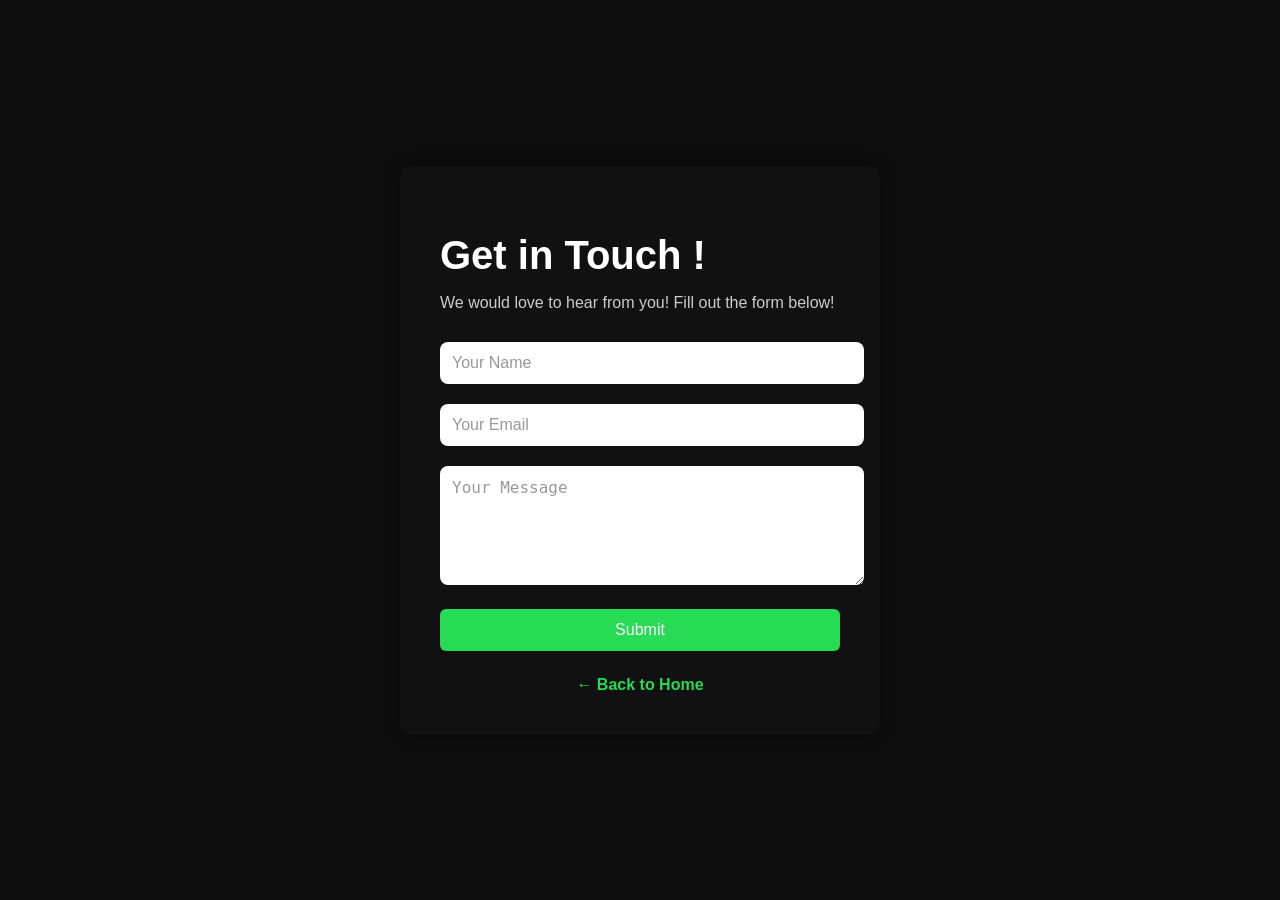
<file: public/contacts.html>
<!DOCTYPE html>
<html lang="en">
  <head>
    <meta charset="UTF-8" />
    <meta name="viewport" content="width=device-width, initial-scale=1.0" />
    <title>Contact Us</title>
    <style>
      body {
        margin: 0;
        padding: 0;
        font-family: "Segoe UI", Tahoma, Geneva, Verdana, sans-serif;
        background-color: #0d0d0d;
        color: #fff;
        display: flex;
        flex-direction: column;
        align-items: center;
        justify-content: center;
        min-height: 100vh;
      }

      h1 {
        font-size: 2.5rem;
        margin-bottom: 10px;
      }

      p {
        margin-bottom: 30px;
        color: #ccc;
      }

      .contact-form {
        background-color: #111;
        padding: 40px;
        border-radius: 10px;
        box-shadow: 0 0 15px rgba(0, 0, 0, 0.3);
        width: 90%;
        max-width: 400px;
      }

      .contact-form input,
      .contact-form textarea {
        width: 100%;
        padding: 12px;
        margin-bottom: 20px;
        border-radius: 8px;
        border: none;
        font-size: 1rem;
        color: #333;
      }

      .contact-form input::placeholder,
      .contact-form textarea::placeholder {
        color: #999;
      }

      .contact-form button {
        background-color: #27db55;
        color: white;
        padding: 12px 20px;
        border: none;
        border-radius: 6px;
        font-size: 1rem;
        cursor: pointer;
        width: 100%;
      }

      .back-link {
        margin-top: 25px;
        text-align: center;
      }

      .back-link a {
        color: #27db55;
        text-decoration: none;
        font-weight: bold;
      }

      .back-link a:hover {
        text-decoration: underline;
      }
    </style>
  </head>
  <body>
    <div class="contact-form">
      <h1>Get in Touch !</h1>
      <p>We would love to hear from you! Fill out the form below!</p>
      <form>
        <input type="text" placeholder="Your Name" required />
        <input type="email" placeholder="Your Email" required />
        <textarea rows="5" placeholder="Your Message" required></textarea>
        <button type="submit">Submit</button>
      </form>
      <div class="back-link">
        <a href="index.html">← Back to Home</a>
      </div>
    </div>
  </body>
</html>
</file>
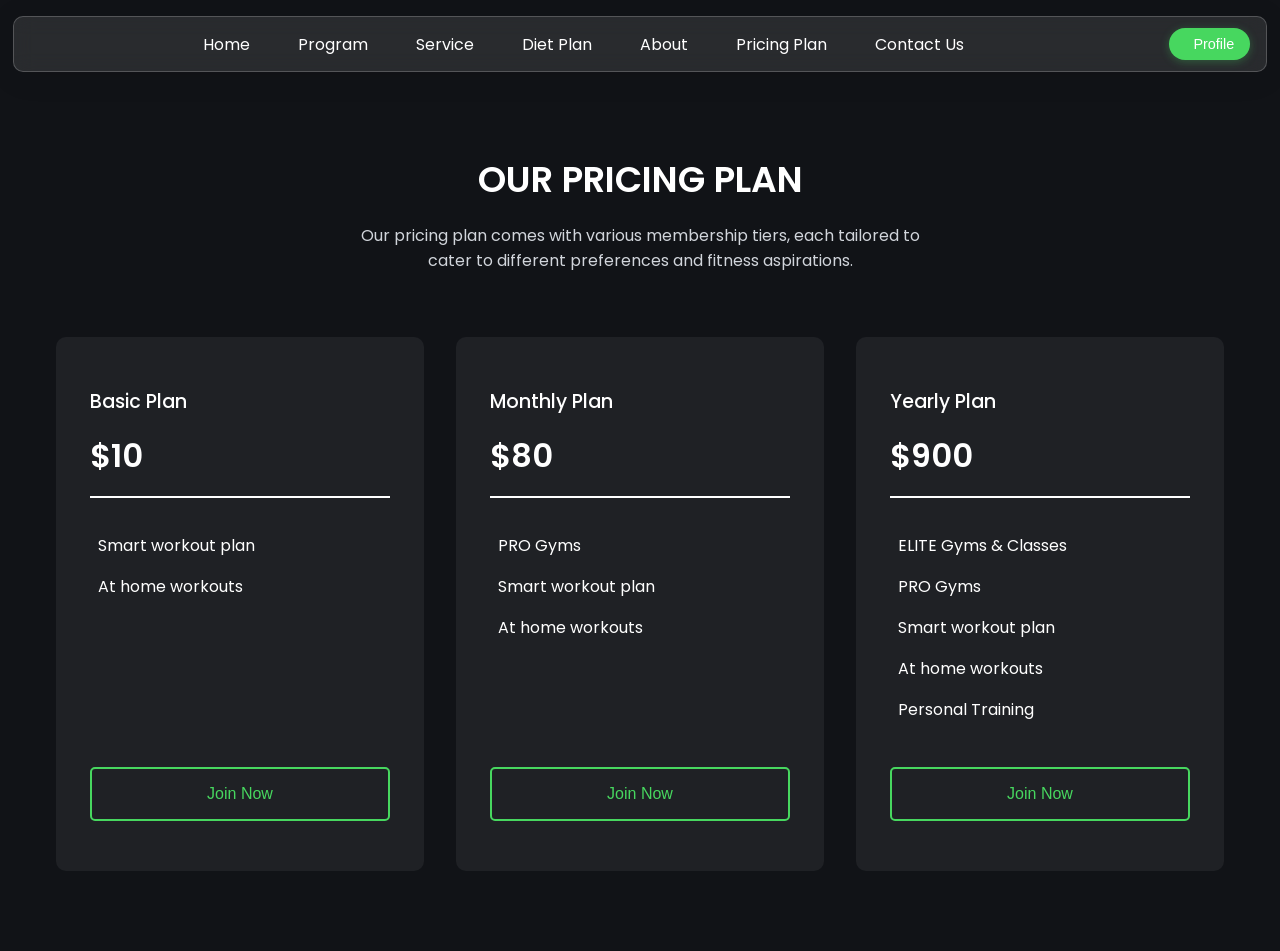
<file: public/Pricing Plan.html>
<!DOCTYPE html>
        <html lang="en">
        <head>
          <meta charset="UTF-8">
          <meta name="viewport" content="width=device-width, initial-scale=1.0">
          <title>Pricing Plan</title>
          <link rel="stylesheet" href="styles.css">
        </head>

        <body>
          <nav class="navbar">
    <!-- Hamburger Toggle -->
    <input type="checkbox" id="nav-toggle" class="nav-toggle" />
    <label for="nav-toggle" class="nav-toggle-label">
      <span></span>
      <span></span>
      <span></span>
    </label>

    <!-- Nav Links -->
    <ul class="nav__links">
      <li class="link"><a href="index.html">Home</a></li>
      <li class="link"><a href="index.html#programs">Program</a></li>
      <li class="link"><a href="index.html#classes">Service</a></li>
      <li class="link"><a href="index.html#diet-plan">Diet Plan</a></li>
      <li class="link"><a href="index.html#testimonials">About</a></li>
      <li class="link"><a href="Pricing Plan.html">Pricing Plan</a></li>
      <li class="link"><a href="contact.html">Contact Us</a></li>
    </ul>

    <!-- Profile Button -->
    <div class="profile-container">
      <button class="profile-btn" id="profileBtn">
        <i class="ri-user-line"></i>
        <span>Profile</span>
      </button>
      
      <!-- Profile Dropdown -->
      <div class="profile-dropdown" id="profileDropdown">
        <div class="profile-header">
          <div class="profile-avatar">
            <i class="ri-user-fill"></i>
          </div>
          <div class="profile-info">
            <h4 id="userName">John Doe</h4>
            <p id="userMembership">Premium Member</p>
          </div>
        </div>
        
        <div class="profile-details">
          <div class="detail-item">
            <span class="detail-label">Age:</span>
            <span class="detail-value" id="userAge">25 years</span>
          </div>
          <div class="detail-item">
            <span class="detail-label">Weight:</span>
            <span class="detail-value" id="userWeight">75 kg</span>
          </div>
          <div class="detail-item">
            <span class="detail-label">Height:</span>
            <span class="detail-value" id="userHeight">175 cm</span>
          </div>
          <div class="detail-item">
            <span class="detail-label">BMI:</span>
            <span class="detail-value" id="userBMI">24.5</span>
          </div>
          <div class="detail-item">
            <span class="detail-label">Goal:</span>
            <span class="detail-value" id="userGoal">Weight Loss</span>
          </div>
          <div class="detail-item">
            <span class="detail-label">Plan:</span>
            <span class="detail-value" id="userPlan">Monthly Plan</span>
          </div>
          <div class="detail-item">
            <span class="detail-label">Join Date:</span>
            <span class="detail-value" id="userJoinDate">15 Jan 2024</span>
          </div>
        </div>
        
        <div class="profile-actions">
          <button class="profile-action-btn edit-profile">
            <i class="ri-edit-line"></i>
            Edit Profile
          </button>
          <button class="profile-action-btn view-stats">
            <i class="ri-bar-chart-line"></i>
            View Stats
          </button>
          <button class="profile-action-btn logout">
            <i class="ri-logout-box-line"></i>
            Logout
          </button>
        </div>
      </div>
    </div>
  </nav>
          <section class="section__container price__container">
      <h2 class="section__header">OUR PRICING PLAN</h2>
      <p class="section__subheader">
        Our pricing plan comes with various membership tiers, each tailored to
        cater to different preferences and fitness aspirations.
      </p>
      <div class="price__grid">
        <div class="price__card">
          <div class="price__card__content">
            <h4>Basic Plan</h4>
            <h3>$10</h3>
            <p>
              <i class="ri-checkbox-circle-line"></i>
              Smart workout plan
            </p>
            <p>
              <i class="ri-checkbox-circle-line"></i>
              At home workouts
            </p>
          </div>
          <button class="btn price__btn">Join Now</button>
        </div>
        <div class="price__card">
          <div class="price__card__content">
            <h4>Monthly Plan</h4>
            <h3>$80</h3>
            <p>
              <i class="ri-checkbox-circle-line"></i>
              PRO Gyms
            </p>
            <p>
              <i class="ri-checkbox-circle-line"></i>
              Smart workout plan
            </p>
            <p>
              <i class="ri-checkbox-circle-line"></i>
              At home workouts
            </p>
          </div>
          <button class="btn price__btn">Join Now</button>
        </div>
        <div class="price__card">
          <div class="price__card__content">
            <h4>Yearly Plan</h4>
            <h3>$900</h3>
            <p>
              <i class="ri-checkbox-circle-line"></i>
              ELITE Gyms & Classes
            </p>
            <p>
              <i class="ri-checkbox-circle-line"></i>
              PRO Gyms
            </p>
            <p>
              <i class="ri-checkbox-circle-line"></i>
              Smart workout plan
            </p>
            <p>
              <i class="ri-checkbox-circle-line"></i>
              At home workouts
            </p>
            <p>
              <i class="ri-checkbox-circle-line"></i>
              Personal Training
            </p>
          </div>
          <button class="btn price__btn">Join Now</button>
        </div>
      </div>
    </section>

    <script src="script.js"></script>
        </body>
        </html>
</file>
<file: public/styles.css>
@import url("https://fonts.googleapis.com/css2?family=Poppins:wght@400;500;600;700&display=swap");

:root {
  --primary-color: #111317;
  --primary-color-light: #1f2125;
  --primary-color-extra-light: #35373b;
  --secondary-color: #47d75f;
  --secondary-color-dark: #47d75f;
  --text-light: #d1d5db;
  --white: #ffffff;
  --max-width: 1200px;
  --accent-primary: #47d75f;  /* example green */
  --accent-secondary: #3ca34d; /* example darker green */
  --bg-tertiary: #e9ecef; /* Light, soft gray for backgrounds */
  --text-primary: #343a40; /* Dark but soft text color */
}

* {
  padding: 0;
  margin: 0;
  box-sizing: border-box;
}

.section__container {
  max-width: var(--max-width);
  margin: auto;
  padding: 5rem 1rem;
}

.section__header {
  margin-bottom: 1rem;
  font-size: 2.25rem;
  font-weight: 600;
  text-align: center;
  color: var(--white);
}

.section__subheader {
  max-width: 600px;
  margin: auto;
  text-align: center;
  color: var(--text-light);
}

.btn {
  padding: 1rem 2rem;
  outline: none;
  border: none;
  font-size: 1rem;
  color: var(--white);
  background-color: var(--secondary-color);
  border-radius: 5px;
  cursor: pointer;
  transition: 0.3s;
}

.btn:hover {
  background-color: var(--secondary-color-dark);
}


img {
  display: block !important;
  opacity: 1 !important;
  visibility: visible !important;
  transition: opacity 0.3s ease;
  object-fit: cover;
  max-width: 100%;
  height: auto;
  background: linear-gradient(135deg, var(--primary-color-light), var(--primary-color-extra-light));
}

/* explicit full-width images get this */
.img--full {
  width: 100%;
  height: auto;
}
  


/* Ensure all image containers are visible */
.header__image,
.class__image,
.join__image,
.review__member {
  display: block !important;
  visibility: visible !important;
}

/* Image fallback styling */
img[src*="assets/"] {
  min-height: 200px;
  background: linear-gradient(135deg, var(--primary-color-light), var(--primary-color-extra-light));
  border-radius: 10px;
}

a {
  text-decoration: none;
}

.bg__blur {
  position: absolute;
  box-shadow: 0 0 1000px 50px var(--secondary-color);
  z-index: -1;
}

body {
  font-family: "Poppins", sans-serif;
  background-color: var(--primary-color);
}

/* Profile Button and Dropdown Styles */
.profile-container {
  position: relative;
  display: flex;
  align-items: center;
}

.profile-btn {
  display: flex;
  align-items: center;
  gap: 0.5rem;
  padding: 0.5rem 1rem;
  background-color: var(--secondary-color);
  color: var(--white);
  border: none;
  border-radius: 25px;
  cursor: pointer;
  font-size: 0.9rem;
  font-weight: 500;
  transition: all 0.3s ease;
  box-shadow: 0 2px 10px rgba(71, 215, 95, 0.3);
}

.profile-btn:hover {
  background-color: var(--secondary-color-dark);
  transform: translateY(-2px);
  box-shadow: 0 4px 15px rgba(71, 215, 95, 0.4);
}

.profile-btn i {
  font-size: 1.1rem;
}

.profile-dropdown {
  position: absolute;
  top: 120%;
  right: 0;
  width: 320px;
  background-color: var(--primary-color-light);
  border: 1px solid rgba(255, 255, 255, 0.1);
  border-radius: 15px;
  box-shadow: 0 10px 30px rgba(0, 0, 0, 0.3);
  backdrop-filter: blur(10px);
  opacity: 0;
  visibility: hidden;
  transform: translateY(-10px);
  transition: all 0.3s cubic-bezier(0.4, 0, 0.2, 1);
  z-index: 1000;
  overflow: hidden;
}

.profile-dropdown.active {
  opacity: 1;
  visibility: visible;
  transform: translateY(0);
}

.profile-header {
  display: flex;
  align-items: center;
  gap: 1rem;
  padding: 1.5rem;
  background: linear-gradient(135deg, var(--secondary-color), var(--secondary-color-dark));
  border-bottom: 1px solid rgba(255, 255, 255, 0.1);
}

.profile-avatar {
  width: 50px;
  height: 50px;
  background-color: rgba(255, 255, 255, 0.2);
  border-radius: 50%;
  display: flex;
  align-items: center;
  justify-content: center;
  border: 2px solid rgba(255, 255, 255, 0.3);
}

.profile-avatar i {
  font-size: 1.5rem;
  color: var(--white);
}

.profile-info h4 {
  color: var(--white);
  font-size: 1.1rem;
  font-weight: 600;
  margin-bottom: 0.25rem;
}

.profile-info p {
  color: rgba(255, 255, 255, 0.8);
  font-size: 0.85rem;
  margin: 0;
}

.profile-details {
  padding: 1.5rem;
  max-height: 300px;
  overflow-y: auto;
}

.detail-item {
  display: flex;
  justify-content: space-between;
  align-items: center;
  padding: 0.75rem 0;
  border-bottom: 1px solid rgba(255, 255, 255, 0.1);
}

.detail-item:last-child {
  border-bottom: none;
}

.detail-label {
  color: var(--text-light);
  font-size: 0.9rem;
  font-weight: 500;
}

.detail-value {
  color: var(--white);
  font-size: 0.9rem;
  font-weight: 600;
}

.profile-actions {
  padding: 1rem 1.5rem 1.5rem;
  display: flex;
  flex-direction: column;
  gap: 0.75rem;
  border-top: 1px solid rgba(255, 255, 255, 0.1);
}

.profile-action-btn {
  display: flex;
  align-items: center;
  gap: 0.75rem;
  padding: 0.75rem 1rem;
  background-color: transparent;
  color: var(--text-light);
  border: 1px solid rgba(255, 255, 255, 0.2);
  border-radius: 8px;
  cursor: pointer;
  font-size: 0.9rem;
  font-weight: 500;
  transition: all 0.3s ease;
  text-align: left;
}

.profile-action-btn:hover {
  background-color: var(--secondary-color);
  color: var(--white);
  border-color: var(--secondary-color);
  transform: translateX(5px);
}

.profile-action-btn i {
  font-size: 1rem;
}

.profile-action-btn.logout {
  color: #ff6b6b;
  border-color: rgba(255, 107, 107, 0.3);
}

.profile-action-btn.logout:hover {
  background-color: #ff6b6b;
  color: var(--white);
  border-color: #ff6b6b;
}

/* Mobile Responsive for Profile */
@media (max-width: 768px) {
  .profile-btn span {
    display: none;
  }
  
  .profile-btn {
    padding: 0.5rem;
    border-radius: 50%;
    width: 40px;
    height: 40px;
    justify-content: center;
  }
  
  .profile-dropdown {
    width: 280px;
    right: -10px;
  }
  
  .profile-header {
    padding: 1rem;
  }
  
  .profile-avatar {
    width: 40px;
    height: 40px;
  }
  
  .profile-info h4 {
    font-size: 1rem;
  }
  
  .profile-info p {
    font-size: 0.8rem;
  }
  
  .profile-details {
    padding: 1rem;
    max-height: 250px;
  }
  
  .detail-item {
    padding: 0.5rem 0;
  }
  
  .detail-label,
  .detail-value {
    font-size: 0.85rem;
  }
  
  .profile-actions {
    padding: 0.75rem 1rem 1rem;
  }
  
  .profile-action-btn {
    padding: 0.6rem 0.8rem;
    font-size: 0.85rem;
  }
}

@media (max-width: 480px) {
  .profile-dropdown {
    width: 260px;
    right: -20px;
  }
  
  .profile-header {
    flex-direction: column;
    text-align: center;
    gap: 0.75rem;
  }
  
  .profile-info h4 {
    font-size: 0.95rem;
  }
  
  .profile-info p {
    font-size: 0.75rem;
  }
}

/* Enhanced Navigation for Profile */
nav {
  position: sticky;
  top: 0;
  z-index: 1000;
  margin: auto;
  margin-top: 1rem;
  padding: 0.7rem 1rem;
  display: flex;
  align-items: center;
  justify-content: space-between;
  gap: 2rem;
  background-color: rgba(255, 255, 255, 0.1);
  backdrop-filter: blur(10px);
  -webkit-backdrop-filter: blur(10px);
  border: 1px solid rgba(255, 255, 255, 0.2);
  border-radius: 10px;
  width: 98%;
  box-shadow: 0 4px 30px rgba(0, 0, 0, 0.1);
}

.nav__logo {
  max-width: 150px;
}

.nav__links {
  list-style: none;
  display: flex;
  align-items: center;
  gap: 3rem;
  flex: 1;
  justify-content: center;
}

.link a {
  position: relative;
  padding-bottom: 0.75rem;
  color: var(--white);
  transition: color 0.3s ease;
}

.link a::after {
  content: "";
  position: absolute;
  height: 2px;
  width: 0;
  left: 0;
  bottom: 0;
  background-color: var(--secondary-color);
  transition: 0.3s;
}

.link a:hover::after {
  width: 50%;
}

/* Hamburger toggle (hidden checkbox) */
.nav-toggle {
  display: none;
}

/* Hamburger icon */
.nav-toggle-label {
  display: none;
  flex-direction: column;
  cursor: pointer;
  gap: 5px;
  z-index: 1001;
  padding: 5px;
}

.nav-toggle-label span {
  width: 25px;
  height: 3px;
  background: white;
  border-radius: 2px;
  transition: 0.3s;
}

/* Mobile Navigation */
@media (max-width: 768px) {
  nav {
    padding: 0.5rem 1rem;
    width: 95%;
  }

  .nav__links {
    position: fixed;
    top: 0;
    right: -100%;
    background-color: rgba(0, 0, 0, 0.95);
    backdrop-filter: blur(15px);
    flex-direction: column;
    align-items: center;
    justify-content: center;
    width: 100%;
    height: 100vh;
    transition: right 0.3s ease;
    padding: 2rem;
    gap: 2rem;
  }

  .nav__links.active {
    right: 0;
  }

  .nav__links li {
    width: 100%;
    text-align: center;
    padding: 1rem 0;
  }

  .nav__links li a {
    font-size: 1.2rem;
    font-weight: 500;
    display: block;
    padding: 1rem;
    border-radius: 8px;
    transition: all 0.3s ease;
  }

  .nav__links li a:hover {
    background-color: var(--secondary-color);
    color: var(--primary-color);
  }

  .nav-toggle:checked ~ .nav__links {
    right: 0;
  }

  .nav-toggle-label {
    display: flex;
    position: relative;
    z-index: 1002;
  }

  /* Hamburger animation */
  .nav-toggle:checked ~ .nav-toggle-label span:nth-child(1) {
    transform: rotate(45deg) translate(5px, 5px);
  }

  .nav-toggle:checked ~ .nav-toggle-label span:nth-child(2) {
    opacity: 0;
  }

  .nav-toggle:checked ~ .nav-toggle-label span:nth-child(3) {
    transform: rotate(-45deg) translate(7px, -6px);
  }
}
.header__container {
  position: relative;
  padding-top: 2rem;
  display: grid;
  grid-template-columns: repeat(2, 1fr);
  align-items: center;
  gap: 2rem;
}

.header__container::before {
  content: "FITNESS";
  position: absolute;
  bottom: 5rem;
  right: 20rem;
  font-size: 10rem;
  font-weight: 700;
  line-height: 7rem;
  color: var(--white);
  opacity: 0.05;
  z-index: -1;
}

.header__blur {
  bottom: 5rem;
  right: 0;
}

.header__content h4 {
  margin-bottom: 1rem;
  font-size: 1rem;
  font-weight: 600;
  color: var(--secondary-color);
}

.header__content h1 {
  margin-bottom: 1rem;
  font-size: 5rem;
  font-weight: 700;
  line-height: 6rem;
  color: var(--white);
}

.header__content h1 span {
  -webkit-text-fill-color: transparent;
  -webkit-text-stroke: 1px var(--white);
}

.header__content p {
  text-align: justify;
  margin-bottom: 2rem;
  color: var(--text-light);
}

.header__image {
  position: relative;
}

.header__image::before {
  content: "o";
  position: absolute;
  top: 0;
  left: 50%;
  transform: translateX(-50%);
  font-size: 40rem;
  font-weight: 400;
  line-height: 20rem;
  color: var(--secondary-color);
  opacity: 0.1;
  z-index: -1;
}

.header__image img {
  max-width: 350px;
  margin: auto;
}

.explore__header {
  display: flex;
  align-items: center;
  justify-content: space-between;
  gap: 2rem;
}

.explore__nav {
  display: flex;
  align-items: center;
  gap: 2rem;
}

.explore__nav span {
  padding: 0 6px;
  font-size: 1.5rem;
  color: var(--white);
  border: 2px solid var(--white);
  border-radius: 100%;
  cursor: pointer;
  transition: 0.3s;
}

.explore__nav span:hover {
  color: var(--secondary-color);
  border-color: var(--secondary-color);
}

.explore__grid {
  margin-top: 4rem;
  display: grid;
  grid-template-columns: repeat(4, 1fr);
  gap: 2rem;
}

.explore__card {
  padding: 1rem;
  background-color: var(--primary-color-light);
  border: 2px solid transparent;
  border-radius: 10px;
  transition: 0.3s;
}

.explore__card:hover {
  background-color: var(--primary-color-extra-light);
  border-color: var(--secondary-color);
}

.explore__card span {
  display: inline-block;
  padding: 2px 9px;
  margin-bottom: 1rem;
  font-size: 1.75rem;
  color: var(--white);
  background-color: var(--secondary-color-dark);
  border-radius: 5px;
}

.explore__card h4 {
  margin-bottom: 0.5rem;
  font-size: 1.2rem;
  font-weight: 600;
  color: var(--white);
}

.explore__card p {
  margin-bottom: 1rem;
  color: var(--text-light);
}

.explore__card a {
  color: var(--white);
  transition: 0.3s;
}

.explore__card a:hover {
  color: var(--secondary-color);
}

.class__container {
  display: grid;
  grid-template-columns: repeat(2, 1fr);
  gap: 2rem;
}

.class__image {
  position: relative;
}

.class__image .class__img-1 {
  position: absolute;
  right: 0;
  top: 0;
  max-width: 500px;
  border-radius: 10px;
}

.class__image .class__img-2 {
  position: absolute;
  left: 0;
  bottom: 0;
  max-width: 300px;
  border-radius: 10px;
}

.class__content {
  padding: 2rem 0;
}

.class__content .section__header {
  text-align: left;
  max-width: 400px;
}

.class__content p {
  text-align: justify;
  margin-bottom: 4rem;
  color: var(--text-light);
}

.join__image {
  margin-top: 4rem;
  position: relative;
}

.join__image img {
  border-radius: 10px;
}

.join__grid {
  position: absolute;
  bottom: -5rem;
  width: calc(100% - 4rem);
  padding: 2rem;
  margin: 0 2rem;
  display: flex;
  flex-wrap: wrap;
  gap: 2rem;
  background-color: var(--primary-color-light);
  border-radius: 10px;
}

.join__card {
  flex: 1 1 250px;
  display: flex;
  align-items: center;
  gap: 1rem;
}

.join__card span {
  padding: 5px 12px;
  font-size: 1.75rem;
  color: var(--white);
  background-color: var(--secondary-color-dark);
  border-radius: 5px;
}

.join__card h4 {
  margin-bottom: 0.5rem;
  font-size: 1.2rem;
  font-weight: 500;
  color: var(--white);
}

.join__card p {
  color: var(--text-light);
}

.price__grid {
  margin-top: 4rem;
  display: grid;
  grid-template-columns: repeat(3, 1fr);
  gap: 2rem;
}

.price__card {
  padding: 3rem 2rem;
  display: flex;
  flex-direction: column;
  background-color: var(--primary-color-light);
  border: 2px solid transparent;
  border-radius: 10px;
  transition: 0.3s;
}

.price__card:hover {
  background-color: var(--primary-color-extra-light);
  border-color: var(--secondary-color);
}

.price__card__content {
  flex: 1;
  margin-bottom: 2rem;
}

.price__card h4 {
  margin-bottom: 1rem;
  font-size: 1.2rem;
  font-weight: 500;
  color: var(--white);
}

.price__card h3 {
  padding-bottom: 1rem;
  margin-bottom: 2rem;
  font-size: 2rem;
  font-weight: 600;
  color: var(--white);
  border-bottom: 2px solid var(--white);
}

.price__card p {
  margin-bottom: 0.75rem;
  color: var(--white);
}

.price__card p i {
  margin-right: 0.5rem;
  font-size: 1.2rem;
  color: var(--secondary-color);
}

.price__btn {
  color: var(--secondary-color);
  background-color: transparent;
  border: 2px solid var(--secondary-color);
}

.price__btn:hover {
  color: var(--white);
  background-color: var(--secondary-color);
}

.review {
  background-color: var(--primary-color-light);
}

.review__container {
  display: flex;
  gap: 2rem;
}

.review__container > span {
  font-size: 6rem;
  color: var(--secondary-color);
  opacity: 0.5;
}

.review__content {
  flex: 1;
}

.review__content h4 {
  margin-bottom: 1rem;
  font-size: 1.3rem;
  font-weight: 600;
  color: var(--white);
}

.review__content p {
  max-width: 800px;
  margin-bottom: 2rem;
  color: var(--text-light);
}

.review__rating span {
  font-size: 1.5rem;
  color: var(--secondary-color);
}

.review__footer {
  margin-top: 4rem;
  display: flex;
  align-items: center;
  justify-content: space-between;
  gap: 2rem;
}

.review__member {
  display: flex;
  align-items: flex-start;
  gap: 1rem;
}

.review__member img {
  width: 60px;
  height: 60px;
  border-radius: 50%;
  object-fit: cover;
  flex-shrink: 0;
}
.review__member__details h4 {
  margin-bottom: 0;
}



.review__nav {
  display: flex;
  align-items: center;
  gap: 2rem;
}

.review__nav span {
  font-size: 2rem;
  color: var(--secondary-color);
  cursor: pointer;
}

.footer__container {
  position: relative;
  display: grid;
  grid-template-columns: 400px repeat(3, 1fr);
  gap: 2rem;
}

.footer__blur {
  bottom: 0;
  right: 0;
}

.footer__logo {
  max-width: 150px;
  margin-bottom: 2rem;
}

.footer__col p {
  margin-bottom: 2rem;
  color: var(--text-light);
}

.footer__socials {
  display: flex;
  align-items: center;
  gap: 1rem;
}

.footer__socials a {
  padding: 5px 10px;
  font-size: 1.25rem;
  color: var(--secondary-color);
  border: 1px solid var(--secondary-color);
  border-radius: 100%;
  transition: 0.3s;
}

.footer__socials a:hover {
  color: var(--white);
  background-color: var(--secondary-color);
}

.footer__col h4 {
  margin-bottom: 2rem;
  font-size: 1.2rem;
  font-weight: 500;
  color: var(--white);
}

.footer__col > a {
  display: block;
  margin-bottom: 1rem;
  color: var(--text-light);
  transition: 0.3s;
}

.footer__col > a:hover {
  color: var(--secondary-color);
}

.footer__bar {
  max-width: var(--max-width);
  margin: auto;
  padding: 1rem;
  font-size: 0.8rem;
  color: var(--white);
}

contact-us
/* contact us page */
.contact-section {
      max-width: 800px;
      margin: auto;
    }
.contact_form input,
.contact_form textarea{
  display: block;
  border: 1px solid #ccc;
  padding: 1rem;
  border-radius: 10px;
  margin-top: 2.5rem;
  margin-bottom: 1rem;
  margin-left: 43%;
}
.form__message{
  color: var(--white);
  margin-top: 1rem;
  margin-left: 39%;
}
.btn1{
  margin-left: 46%;
  margin-top: 1.5rem;
  padding: 1rem 2rem;
  outline: none;
  border: none;
  font-size: 1rem;
  color: var(--white);
  background-color: var(--secondary-color);
  border-radius: 5px;
  cursor: pointer;
  transition: 0.3s;
  
}
/* contact section ends */

/* Diet Plan Section Styles */
.diet__container {
  background-color: var(--primary-color-light);
  border-radius: 10px;
  margin-top: 2rem;
  margin-bottom: 2rem;
  box-shadow: 0 4px 30px rgba(0,0,0,0.1);
}
.diet__form {
  max-width: 500px;
  margin: 2rem auto 1rem auto;
  display: flex;
  flex-direction: column;
  gap: 1.5rem;
  background: var(--primary-color-extra-light);
  padding: 2rem;
  border-radius: 10px;
}
.diet__form__row {
  display: flex;
  flex-direction: column;
  gap: 0.5rem;
}
.diet__form label {
  color: var(--white);
  font-weight: 500;
}
.diet__form input,
.diet__form select {
  padding: 0.75rem 1rem;
  border-radius: 5px;
  border: 1px solid var(--secondary-color);
  background: var(--primary-color-light);
  color: var(--white);
  font-size: 1rem;
}
.diet__form input:focus,
.diet__form select:focus {
  outline: 2px solid var(--secondary-color);
}
.diet__result {
  max-width: 700px;
  margin: 2rem auto 0 auto;
  background: var(--primary-color-extra-light);
  color: var(--white);
  border-radius: 10px;
  padding: 2rem;
  font-size: 1.1rem;
  box-shadow: 0 2px 10px rgba(0,0,0,0.08);
  white-space: pre-wrap;
}
.diet__ai-result {
  font-size: 1.1rem;
  line-height: 1.7;
  color: var(--white);
  background: var(--primary-color-light);
  border-radius: 8px;
  padding: 1.5rem;
  margin-top: 1rem;
  box-shadow: 0 2px 10px rgba(0,0,0,0.08);
  word-break: break-word;
}
.diet__ai-result strong {
  color: var(--secondary-color);
  font-weight: 700;
}
@media (max-width: 600px) {
  .diet__form, .diet__result {
    padding: 1rem;
  }
}


@media (width < 900px) {
  .nav__links {
    display: none;
  }

  .header__container {
    grid-template-columns: repeat(1, 1fr);
  }

  .header__image {
    grid-area: 1/1/2/2;
  }

  .explore__grid {
    grid-template-columns: repeat(2, 1fr);
    gap: 1rem;
  }

  .class__container {
    grid-template-columns: repeat(1, 1fr);
  }

  .class__image {
    min-height: 500px;
  }

  .price__grid {
    grid-template-columns: repeat(2, 1fr);
  }

  .review__container {
    gap: 2rem;
  }

  .footer__container {
    grid-template-columns: 1fr 200px;
  }
}

@media (width < 600px) {
  .explore__header {
    flex-direction: column;
  }

  .explore__grid {
    grid-template-columns: repeat(1, 1fr);
  }

  .join__container {
    margin-bottom: 15rem;
  }

  .join__grid {
    width: 100%;
    margin: 0;
    bottom: -20rem;
  }

  .price__grid {
    grid-template-columns: repeat(1, 1fr);
  }

  .review__container {
    flex-direction: column;
    gap: 0;
  }

  .review__footer {
    flex-direction: column;
  }

  .footer__container {
    grid-template-columns: 1fr 150px;
  }

  .footer__bar {
    text-align: center;
  }
}


#backToTop {
  display: none;
  position: fixed;
  bottom: 100px;
  right: 40px;
  z-index: 900;
  font-size: 18px;
  border: none;
  outline: none;
  background-color: #000;
  color: white;
  cursor: pointer;
  padding: 10px 15px;
  border-radius: 5px;
}

#backToTop:hover {
  background-color: #555;
}

/* Privacy Policy Page Styles */
.privacy__container {
  max-width: 900px;
  margin: auto;
  padding: 3rem 1rem;
  background-color: var(--primary-color-light);
  border-radius: 10px;
  margin-top: 2rem;
  margin-bottom: 2rem;
  position: relative;
}

.privacy__content {
  color: var(--white);
  line-height: 1.7;
}

.privacy__intro {
  font-size: 1.1rem;
  margin-bottom: 2rem;
  color: var(--text-light);
  text-align: center;
  padding: 1.5rem;
  background-color: var(--primary-color-extra-light);
  border-radius: 8px;
  border-left: 4px solid var(--secondary-color);
}

.privacy__section {
  margin-bottom: 2.5rem;
  padding: 1.5rem;
  background-color: var(--primary-color-extra-light);
  border-radius: 8px;
  border: 1px solid rgba(71, 215, 95, 0.1);
}

.privacy__section h2 {
  color: var(--secondary-color);
  font-size: 1.5rem;
  font-weight: 600;
  margin-bottom: 1rem;
  padding-bottom: 0.5rem;
  border-bottom: 2px solid var(--secondary-color);
}

.privacy__section p {
  margin-bottom: 1rem;
  color: var(--text-light);
}

.privacy__section ul {
  margin-left: 1.5rem;
  margin-bottom: 1rem;
}

.privacy__section li {
  margin-bottom: 0.5rem;
  color: var(--text-light);
}

.privacy__section li strong {
  color: var(--secondary-color);
}

.privacy__contact {
  background-color: var(--primary-color);
  padding: 1.5rem;
  border-radius: 8px;
  border-left: 4px solid var(--secondary-color);
  margin-top: 1rem;
}

.privacy__contact p {
  margin-bottom: 0.5rem;
  color: var(--white);
}

.privacy__footer {
  margin-top: 3rem;
  padding: 1.5rem;
  background-color: var(--primary-color);
  border-radius: 8px;
  text-align: center;
  border: 2px solid var(--secondary-color);
}

.privacy__footer p {
  margin-bottom: 0.5rem;
  color: var(--secondary-color);
  font-weight: 500;
}

/* Mobile Responsiveness for Privacy Policy */
@media (width < 600px) {
  .privacy__container {
    padding: 2rem 1rem;
    margin: 1rem;
  }
  
  .privacy__section {
    padding: 1rem;
  }
  
  .privacy__section ul {
    margin-left: 1rem;
  }
}









/* === Theme Button === */
.theme-btn {
  background: none;
  border: none;
  color: white;
  font-size: 20px;
  cursor: pointer;
  margin-left: auto;
  padding: 10px;
  transition: color 0.3s ease;
}

.theme-btn:hover {
  color: #f0c420;
}

/* === Light Mode === */
body.light-mode {
  background-color: #f4f6f8; /* light gray for contrast */
  color: #1a1a1a;
}

/* Navbar */
body.light-mode nav,
body.light-mode .navbar {
  background-color: #ffffff;
}

body.light-mode .nav-link {
  color: #212121;
}

/* Headings */
body.light-mode h1,
body.light-mode h2,
body.light-mode h3 {
  color: #111;
}

/* Paragraphs and text blocks */
body.light-mode p,
body.light-mode .hero-content p,
body.light-mode .feature-card p,
body.light-mode .footer p {
  color: #333;
}

/* Links */
body.light-mode a {
  color: #0077cc;
}

body.light-mode a:hover {
  color: #004a99;
}

/* Buttons */
body.light-mode .btn {
  background-color: #007bff;
  color: white;
}

body.light-mode .btn-outline {
  border: 1px solid #007bff;
  color: #007bff;
  background: transparent;
}

body.light-mode .btn-primary {
  background-color: #007aff;
  color: white;
}

/* Sections that are dark by default */
body.light-mode .dark-section,
body.light-mode .footer {
  background-color: #f9f9f9;
  color: #1a1a1a;
}


/* Hero Section: Light Mode Background Fix */
body.light-mode .hero {
  background-color: black; /* pure white */
  /* or try this for softer */
  /* background: linear-gradient(to right, #ffffff, #f2f6ff); */
}

/* Optional: Add subtle shadow to make content pop */
body.light-mode .hero .hero-content {
  box-shadow: 0 4px 8px rgba(0, 0, 0, 0.05);
}

=======
/* Enhanced Responsive Design - Mobile First Approach */

/* Base responsive improvements */
@media (max-width: 1200px) {
  .section__container {
    padding: 4rem 1rem;
  }
  
  .header__content h1 {
    font-size: 4rem;
    line-height: 5rem;
  }
  
  .header__container::before {
    font-size: 8rem;
    line-height: 6rem;
    right: 15rem;
  }
}

@media (max-width: 1024px) {
  .header__content h1 {
    font-size: 3.5rem;
    line-height: 4.5rem;
  }
  
  .header__container::before {
    font-size: 6rem;
    line-height: 4rem;
    right: 10rem;
  }
  
  .explore__grid {
    grid-template-columns: repeat(2, 1fr);
    gap: 1.5rem;
  }
  
  .price__grid {
    grid-template-columns: repeat(2, 1fr);
    gap: 2rem;
  }
}

@media (max-width: 900px) {
  .nav__links {
    display: none;
  }
  
  .nav-toggle-label {
    display: flex;
  }

  .header__container {
    grid-template-columns: 1fr;
    text-align: center;
    gap: 3rem;
  }

  .header__content h1 {
    font-size: 3rem;
    line-height: 3.5rem;
  }
  
  .header__content p {
    text-align: center;
  }

  .header__image {
    grid-area: 1/1/2/2;
    order: -1;
  }
  
  .header__image img {
    max-width: 300px;
  }

  .explore__grid {
    grid-template-columns: repeat(2, 1fr);
    gap: 1rem;
  }

  .class__container {
    grid-template-columns: 1fr;
    gap: 3rem;
  }

  .class__image {
    min-height: 400px;
    order: -1;
  }

  .price__grid {
    grid-template-columns: repeat(2, 1fr);
    gap: 1.5rem;
  }

  .review__container {
    gap: 2rem;
  }

  .footer__container {
    grid-template-columns: repeat(2, 1fr);
    gap: 2rem;
  }
}

/* Enhanced Mobile Navigation */
@media (max-width: 768px) {
  nav {
    padding: 0.5rem 1rem;
    width: 95%;
    position: fixed;
    top: 0;
    left: 50%;
    transform: translateX(-50%);
    z-index: 1000;
    background: rgba(17, 19, 23, 0.95);
    backdrop-filter: blur(20px);
    border-radius: 0 0 15px 15px;
    box-shadow: 0 4px 20px rgba(0, 0, 0, 0.3);
  }

  .nav__links {
    position: fixed;
    top: 60px;
    right: -100%;
    background: linear-gradient(135deg, rgba(17, 19, 23, 0.98), rgba(31, 33, 37, 0.98));
    backdrop-filter: blur(25px);
    flex-direction: column;
    align-items: center;
    justify-content: flex-start;
    width: 75%;
    height: auto;
    max-height: 70vh;
    min-height: 60vh;
    overflow-y: auto;
    scrollbar-width: none; /* Firefox */
    -ms-overflow-style: none; /* Internet Explorer 10+ */
    transition: all 0.4s cubic-bezier(0.4, 0, 0.2, 1);
    padding: 1.5rem 1rem;
    gap: 0.6rem;
    z-index: 1001;
    display: flex !important;
    border-radius: 0 0 0 20px;
    box-shadow: -5px 0 20px rgba(0, 0, 0, 0.3);
  }

  /* Hide scrollbar for WebKit browsers (Chrome, Safari, Edge) */
  .nav__links::-webkit-scrollbar {
    display: none;
  }

  .nav__links.active {
    right: 0;
    transform: translateX(0);
    display: flex !important;
    padding-top: 2rem;
  }

  .nav__links li {
    width: 100%;
    text-align: center;
    opacity: 0;
    transform: translateX(50px);
    transition: all 0.3s ease;
  }

  .nav__links.active li {
    opacity: 1;
    transform: translateX(0);
  }

  .nav__links li:nth-child(1) { transition-delay: 0.1s; }
  .nav__links li:nth-child(2) { transition-delay: 0.2s; }
  .nav__links li:nth-child(3) { transition-delay: 0.3s; }
  .nav__links li:nth-child(4) { transition-delay: 0.4s; }
  .nav__links li:nth-child(5) { transition-delay: 0.5s; }
  .nav__links li:nth-child(6) { transition-delay: 0.6s; }
  .nav__links li:nth-child(7) { transition-delay: 0.7s; }

  .nav__links li a {
    font-size: 1.1rem;
    font-weight: 600;
    display: block;
    padding: 0.8rem 1.5rem;
    border-radius: 12px;
    transition: all 0.3s ease;
    border: 2px solid transparent;
    position: relative;
    overflow: hidden;
  }

  .nav__links li a::before {
    content: '';
    position: absolute;
    top: 0;
    left: -100%;
    width: 100%;
    height: 100%;
    background: linear-gradient(90deg, transparent, rgba(71, 215, 95, 0.2), transparent);
    transition: left 0.5s ease;
  }

  .nav__links li a:hover::before {
    left: 100%;
  }

  .nav__links li a:hover {
    background: linear-gradient(135deg, var(--secondary-color), var(--secondary-color-dark));
    color: var(--primary-color);
    transform: translateY(-2px);
    box-shadow: 0 8px 25px rgba(71, 215, 95, 0.3);
    border-color: var(--secondary-color);
  }

  .nav-toggle:checked ~ .nav__links {
    right: 0;
    display: flex !important;
  }

  .nav-toggle-label {
    display: flex;
    flex-direction: column;
    justify-content: space-between;
    width: 30px;
    height: 25px;
    position: relative;
    z-index: 1002;
    cursor: pointer;
    transition: all 0.3s ease;
  }

  .nav-toggle-label:hover {
    transform: scale(1.1);
  }

  .nav-toggle-label span {
    display: block;
    width: 100%;
    height: 3px;
    background: var(--white);
    border-radius: 3px;
    transition: all 0.3s cubic-bezier(0.4, 0, 0.2, 1);
    transform-origin: center;
  }

  /* Enhanced Hamburger Animation */
  .nav-toggle:checked ~ .nav-toggle-label span:nth-child(1) {
    transform: rotate(45deg) translate(6px, 6px);
    background: var(--secondary-color);
  }

  .nav-toggle:checked ~ .nav-toggle-label span:nth-child(2) {
    opacity: 0;
    transform: scale(0);
  }

  .nav-toggle:checked ~ .nav-toggle-label span:nth-child(3) {
    transform: rotate(-45deg) translate(8px, -8px);
    background: var(--secondary-color);
  }

  /* Body scroll prevention when nav is open */
  body.nav-open {
    overflow: hidden;
    position: fixed;
    width: 100%;
  }

  /* Header adjustments for mobile */
  .header__container {
    padding-top: 6rem;
    gap: 2rem;
  }

  .header__content h1 {
    font-size: 2.5rem;
    line-height: 3rem;
  }

  .header__content h4 {
    font-size: 0.9rem;
  }

  .header__content p {
    font-size: 0.95rem;
    line-height: 1.6;
  }

  .header__image img {
    max-width: 250px;
  }

  /* Explore section mobile */
  .explore__header {
    flex-direction: column;
    gap: 1.5rem;
    text-align: center;
  }

  .explore__grid {
    grid-template-columns: 1fr;
    gap: 1.5rem;
  }

  .explore__card {
    padding: 2rem 1.5rem;
  }

  /* Class section mobile */
  .class__container {
    gap: 2rem;
  }

  .class__image {
    min-height: 300px;
  }

  .class__content {
    text-align: center;
  }

  /* Join section mobile */
  .join__container {
    margin-bottom: 12rem;
  }

  .join__grid {
    width: 100%;
    margin: 0;
    bottom: -15rem;
    gap: 1.5rem;
  }

  .join__card {
    padding: 1.5rem;
  }

  /* Price section mobile */
  .price__grid {
    grid-template-columns: 1fr;
    gap: 2rem;
  }

  .price__card {
    padding: 2rem 1.5rem;
  }

  /* Review section mobile */
  .review__container {
    flex-direction: column;
    gap: 2rem;
    text-align: center;
  }

  .review__footer {
    flex-direction: column;
    gap: 1.5rem;
  }

  .review__member {
    flex-direction: column;
    gap: 1rem;
  }

  .review__member img {
    width: 80px;
    height: 80px;
    border-radius: 50%;
    object-fit: cover;
    flex-shrink: 0;
  }

  /* Footer mobile */
  .footer__container {
    grid-template-columns: 1fr;
    gap: 2rem;
    text-align: center;
  }

  .footer__col {
    display: flex;
    flex-direction: column;
    align-items: center;
    gap: 1rem;
  }

  /* Profile dropdown mobile adjustments */
  .profile-btn {
    padding: 0.5rem 1rem;
    font-size: 0.9rem;
  }

  .profile-btn span {
    display: none;
  }

  .profile-dropdown {
    right: -10px;
    width: 280px;
  }

  .profile-header {
    padding: 1.5rem;
  }

  .profile-avatar {
    width: 50px;
    height: 50px;
  }

  .profile-info h4 {
    font-size: 1.1rem;
  }

  .profile-info p {
    font-size: 0.9rem;
  }

  .profile-details {
    padding: 1rem 1.5rem;
  }

  .detail-item {
    padding: 0.5rem 0;
  }

  .detail-label,
  .detail-value {
    font-size: 0.9rem;
  }

  .profile-actions {
    padding: 1rem 1.5rem;
  }

  .profile-action-btn {
    padding: 0.8rem 1rem;
    font-size: 0.9rem;
  }
}

@media (max-width: 480px) {
  nav {
    width: 98%;
    padding: 0.5rem 0.8rem;
  }

  .header__container {
    padding-top: 5rem;
    gap: 1.5rem;
  }

  .header__content h1 {
    font-size: 2rem;
    line-height: 2.5rem;
  }

  .header__content p {
    font-size: 0.9rem;
  }

  .header__image img {
    max-width: 200px;
  }

  .section__header {
    font-size: 1.8rem;
  }

  .section__subheader {
    font-size: 0.9rem;
  }

  .explore__card {
    padding: 1.5rem 1rem;
  }

  .explore__card h4 {
    font-size: 1.2rem;
  }

  .explore__card p {
    font-size: 0.9rem;
  }

  .class__image {
    min-height: 250px;
  }

  .join__container {
    margin-bottom: 10rem;
  }

  .join__grid {
    bottom: -12rem;
    gap: 1rem;
  }

  .join__card {
    padding: 1rem;
  }

  .join__card h4 {
    font-size: 1.1rem;
  }

  .join__card p {
    font-size: 0.85rem;
  }

  .price__card {
    padding: 1.5rem 1rem;
  }

  .price__card h4 {
    font-size: 1.2rem;
  }

  .price__card h3 {
    font-size: 2rem;
  }

  .review__member img {
    width: 60px;
    height: 60px;
    border-radius: 50%;
    object-fit: cover;
    flex-shrink: 0;
  }

  .review__member__details h4 {
    font-size: 1rem;
  }



  /* Profile dropdown small mobile */
  .profile-dropdown {
    right: -15px;
    width: 260px;
  }

  .profile-header {
    padding: 1rem;
  }

  .profile-avatar {
    width: 45px;
    height: 45px;
  }

  .profile-info h4 {
    font-size: 1rem;
  }

  .profile-info p {
    font-size: 0.8rem;
  }

  .profile-details {
    padding: 0.8rem 1rem;
  }

  .detail-item {
    padding: 0.4rem 0;
  }

  .detail-label,
  .detail-value {
    font-size: 0.8rem;
  }

  .profile-actions {
    padding: 0.8rem 1rem;
  }

  .profile-action-btn {
    padding: 0.6rem 0.8rem;
    font-size: 0.8rem;
  }
}

/* Extra small devices */
@media (max-width: 360px) {
  .header__content h1 {
    font-size: 1.8rem;
    line-height: 2.2rem;
  }

  .header__image img {
    max-width: 180px;
  }

  .section__header {
    font-size: 1.6rem;
  }

  .explore__card {
    padding: 1rem 0.8rem;
  }

  .join__grid {
    bottom: -10rem;
  }

  .price__card {
    padding: 1.2rem 0.8rem;
  }

  .profile-dropdown {
    width: 240px;
    right: -20px;
  }
}

/* Landscape orientation adjustments */
@media (max-height: 500px) and (orientation: landscape) {
  .nav__links {
    padding: 0.8rem;
    gap: 0.5rem;
    top: 50px;
    height: auto;
    max-height: 60vh;
    min-height: 50vh;
    overflow-y: auto;
    scrollbar-width: none; /* Firefox */
    -ms-overflow-style: none; /* Internet Explorer 10+ */
  }

  /* Hide scrollbar for WebKit browsers in landscape mode */
  .nav__links::-webkit-scrollbar {
    display: none;
  }

  .nav__links li a {
    padding: 0.6rem 1rem;
    font-size: 1rem;
  }

  .header__container {
    padding-top: 4rem;
    gap: 1rem;
  }

  .header__content h1 {
    font-size: 2rem;
    line-height: 2.5rem;
  }

  .header__image img {
    max-width: 200px;
  }
}

/* High DPI displays */
@media (-webkit-min-device-pixel-ratio: 2), (min-resolution: 192dpi) {
  .nav-toggle-label span {
    height: 2px;
  }
  
  .btn, .price__btn {
    border-width: 1px;
  }
}

/* Reduced motion for accessibility */
@media (prefers-reduced-motion: reduce) {
  * {
    animation-duration: 0.01ms !important;
    animation-iteration-count: 1 !important;
    transition-duration: 0.01ms !important;
  }
  
  .nav__links {
    transition: right 0.2s ease;
  }
  
  .nav-toggle-label span {
    transition: transform 0.2s ease, opacity 0.2s ease;
  }
}

/* Dark mode support */
@media (prefers-color-scheme: dark) {
  :root {
    --primary-color: #111317;
    --primary-color-light: #1f2125;
    --primary-color-extra-light: #35373b;
  }
}

/* Print styles */
@media print {
  nav, .nav-toggle-label, .profile-container, .btn, .price__btn, #backToTop {
    display: none !important;
  }
  
  .header__container {
    grid-template-columns: 1fr;
    text-align: center;
  }
  
  .section__container {
    padding: 2rem 0;
  }
}
</file>
